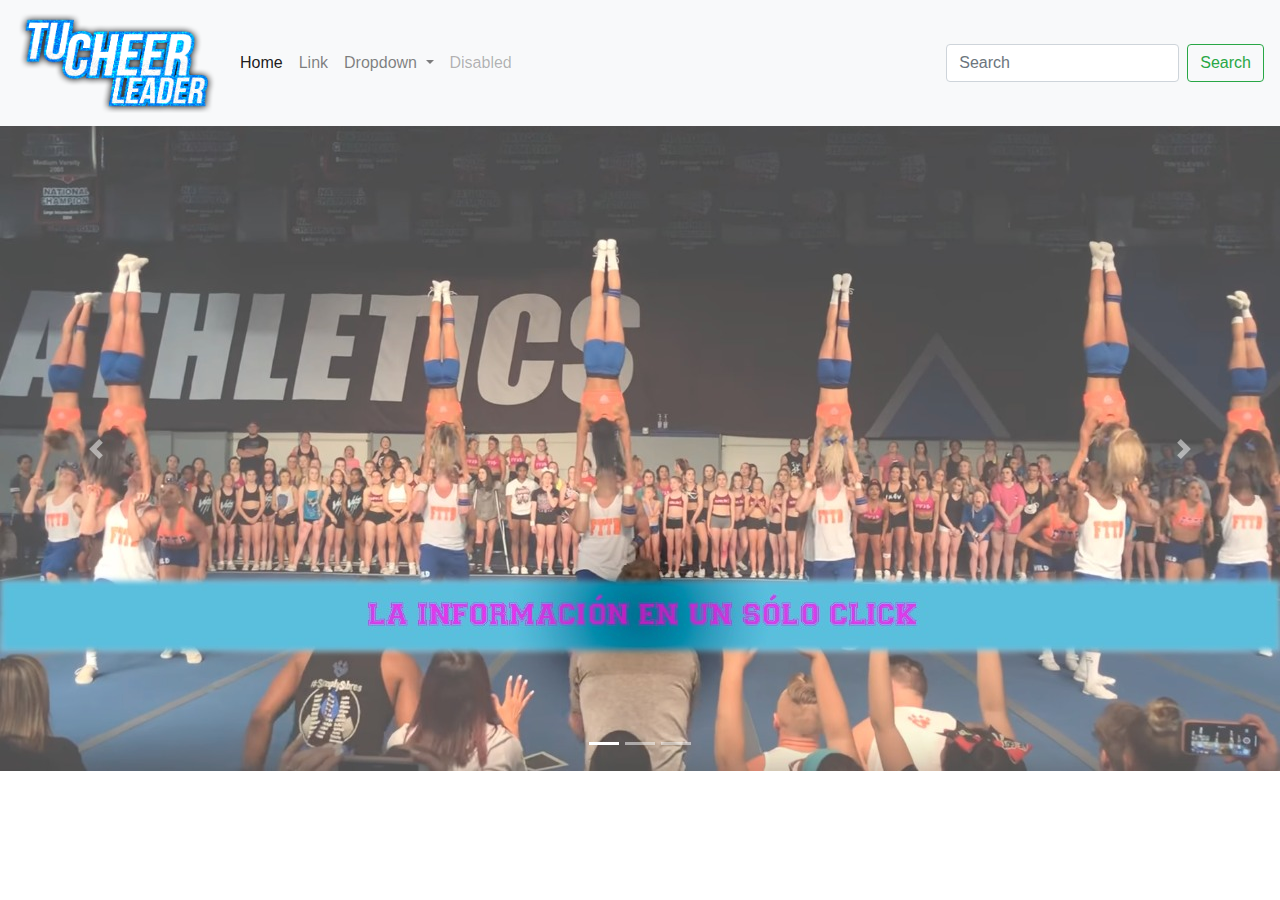
<file: index.html>
<!doctype html>
<html lang="en">
<head>
    <!-- Required meta tags -->
    <meta charset="utf-8">
    <meta name="viewport" content="width=device-width, initial-scale=1, shrink-to-fit=no">
    <!-- Bootstrap CSS -->
   <link rel="stylesheet" href="css/bootstrap.css">
   <link rel="shortcut icon" href="img/27534.png">
    <title>Sistema Gestion Partidas | Atoi Solutions</title>
</head>

<body>

<nav class="navbar navbar-expand-lg navbar-light bg-light">
    <a class="navbar-brand" href="#"><img src="img/logo.png" width="200" height="100" class="d-inline-block align-top" alt=""></a>
    <button class="navbar-toggler" type="button" data-toggle="collapse" data-target="#navbarSupportedContent" aria-controls="navbarSupportedContent"
        aria-expanded="false" aria-label="Toggle navigation">
        <span class="navbar-toggler-icon"></span>
    </button>

    <div class="collapse navbar-collapse" id="navbarSupportedContent">
        <ul class="navbar-nav mr-auto">
            <li class="nav-item active">
                <a class="nav-link" href="#">Home
                    <span class="sr-only">(current)</span>
                </a>
            </li>
            <li class="nav-item">
                <a class="nav-link" href="#">Link</a>
            </li>
            <li class="nav-item dropdown">
                <a class="nav-link dropdown-toggle" href="#" id="navbarDropdown" role="button" data-toggle="dropdown" aria-haspopup="true"
                    aria-expanded="false">
                    Dropdown
                </a>
                <div class="dropdown-menu" aria-labelledby="navbarDropdown">
                    <a class="dropdown-item" href="#">Action</a>
                    <a class="dropdown-item" href="#">Another action</a>
                    <div class="dropdown-divider"></div>
                    <a class="dropdown-item" href="#">Something else here</a>
                </div>
            </li>
            <li class="nav-item">
                <a class="nav-link disabled" href="#">Disabled</a>
            </li>
        </ul>
        <form class="form-inline my-2 my-lg-0">
            <input class="form-control mr-sm-2" type="search" placeholder="Search" aria-label="Search">
            <button class="btn btn-outline-success my-2 my-sm-0" type="submit">Search</button>
        </form>
    </div>
</nav>


        <div id="carouselExampleIndicators" class="carousel slide" data-ride="carousel">
        <ol class="carousel-indicators">
            <li data-target="#carouselExampleIndicators" data-slide-to="0" class="active"></li>
            <li data-target="#carouselExampleIndicators" data-slide-to="1"></li>
            <li data-target="#carouselExampleIndicators" data-slide-to="2"></li>
        </ol>
        <div class="carousel-inner">
            <div class="carousel-item active">
            <img class="d-block w-100" src="img/WhatsApp Image 2018-08-02 at 12.09.14 PM.jpeg" alt="First slide">
            </div>
            <div class="carousel-item">
            <img class="d-block w-100" src="img/j2.jpg" alt="Second slide">
            </div>
            <div class="carousel-item">
            <img class="d-block w-100" src="img/WhatsApp Image 2018-08-02 at 12.09.14 PM.jpeg" alt="Third slide">
            </div>
        </div>
        <a class="carousel-control-prev" href="#carouselExampleIndicators" role="button" data-slide="prev">
            <span class="carousel-control-prev-icon" aria-hidden="true"></span>
            <span class="sr-only">Previous</span>
        </a>
        <a class="carousel-control-next" href="#carouselExampleIndicators" role="button" data-slide="next">
            <span class="carousel-control-next-icon" aria-hidden="true"></span>
            <span class="sr-only">Next</span>
        </a>
        </div>
    


    <!-- Optional JavaScript -->
    <!-- jQuery first, then Popper.js, then Bootstrap JS -->
    <script src="https://code.jquery.com/jquery-3.3.1.slim.min.js" integrity="sha384-q8i/X+965DzO0rT7abK41JStQIAqVgRVzpbzo5smXKp4YfRvH+8abtTE1Pi6jizo"
        crossorigin="anonymous"></script>
    <script src="https://cdnjs.cloudflare.com/ajax/libs/popper.js/1.14.3/umd/popper.min.js" integrity="sha384-ZMP7rVo3mIykV+2+9J3UJ46jBk0WLaUAdn689aCwoqbBJiSnjAK/l8WvCWPIPm49"
        crossorigin="anonymous"></script>
    <script src="js/bootstrap.min.js" ></script>
    <script src="js/bootstrap.js"></script>
</body>

</html>
</file>
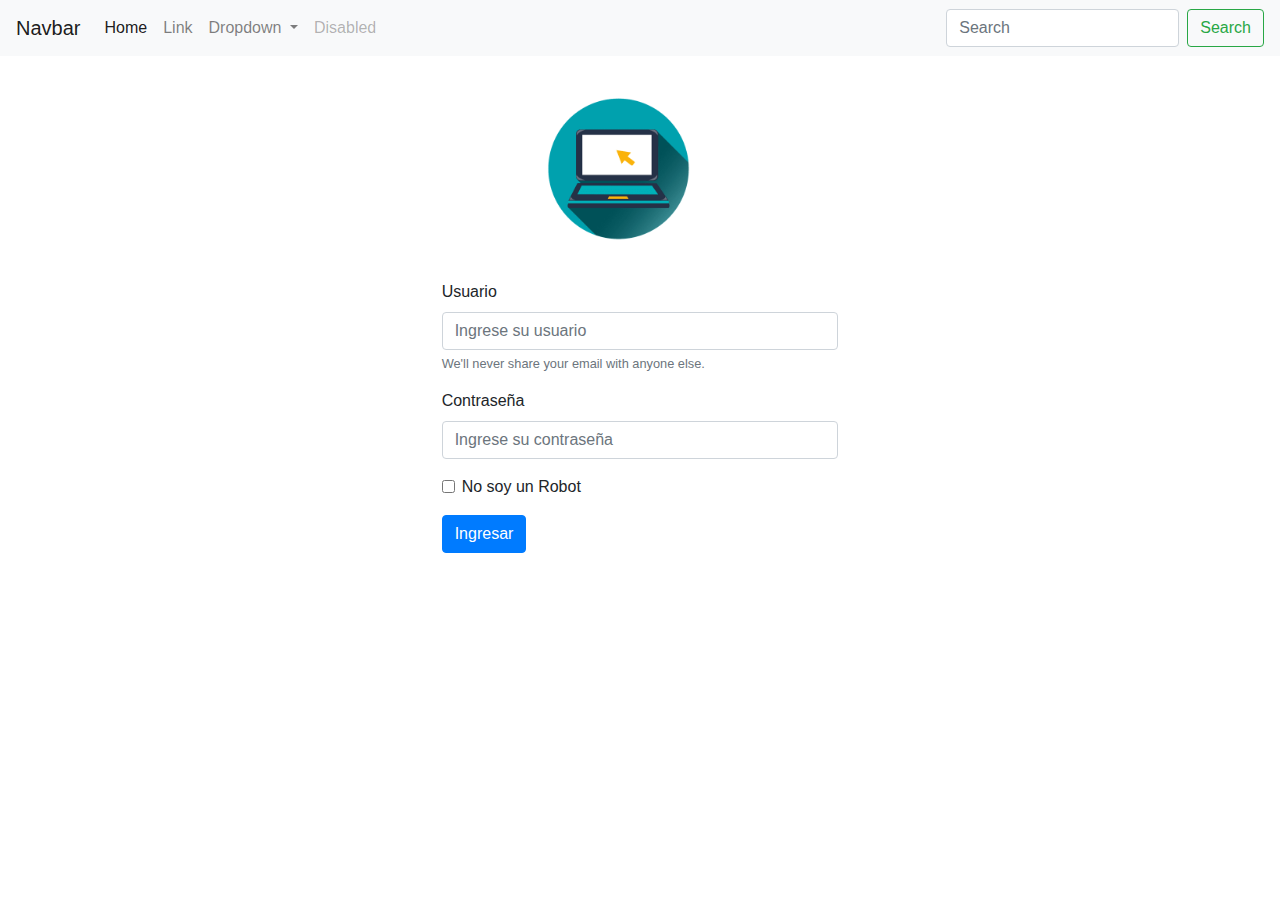
<file: login.html>
<!doctype html>
<html lang="en">
<head>
    <!-- Required meta tags -->
    <meta charset="utf-8">
    <meta name="viewport" content="width=device-width, initial-scale=1, shrink-to-fit=no">
    <!-- Bootstrap CSS -->
   <link rel="stylesheet" href="css/bootstrap.css">
   <link rel="shortcut icon" href="img/27534.png">
    <title>Sistema Gestion Partidas | Atoi Solutions</title>
</head>

<body>

<nav class="navbar navbar-expand-lg navbar-light bg-light">
    <a class="navbar-brand" href="#">Navbar</a>
    <button class="navbar-toggler" type="button" data-toggle="collapse" data-target="#navbarSupportedContent" aria-controls="navbarSupportedContent"
        aria-expanded="false" aria-label="Toggle navigation">
        <span class="navbar-toggler-icon"></span>
    </button>

    <div class="collapse navbar-collapse" id="navbarSupportedContent">
        <ul class="navbar-nav mr-auto">
            <li class="nav-item active">
                <a class="nav-link" href="#">Home
                    <span class="sr-only">(current)</span>
                </a>
            </li>
            <li class="nav-item">
                <a class="nav-link" href="#">Link</a>
            </li>
            <li class="nav-item dropdown">
                <a class="nav-link dropdown-toggle" href="#" id="navbarDropdown" role="button" data-toggle="dropdown" aria-haspopup="true"
                    aria-expanded="false">
                    Dropdown
                </a>
                <div class="dropdown-menu" aria-labelledby="navbarDropdown">
                    <a class="dropdown-item" href="#">Action</a>
                    <a class="dropdown-item" href="#">Another action</a>
                    <div class="dropdown-divider"></div>
                    <a class="dropdown-item" href="#">Something else here</a>
                </div>
            </li>
            <li class="nav-item">
                <a class="nav-link disabled" href="#">Disabled</a>
            </li>
        </ul>
        <form class="form-inline my-2 my-lg-0">
            <input class="form-control mr-sm-2" type="search" placeholder="Search" aria-label="Search">
            <button class="btn btn-outline-success my-2 my-sm-0" type="submit">Search</button>
        </form>
    </div>
</nav>
<br>
<div class="container-fluid">
<div class="row">
<!-- Login Acceso -->
<div class=" col-md-4 col-sm-4 col-xs-12 "></div>
<div class=" col-md-4 col-sm-4 col-xs-12 ">
    <img id="imagenlogin" src="img/img1.png" width="200" height="200" alt="">
    <form class=>
       
    <div class="form-group">
        <label for="exampleInputEmail1">Usuario</label>
        <input type="email" class="form-control" id="exampleInputEmail1" aria-describedby="emailHelp" placeholder="Ingrese su usuario">
        <small id="emailHelp" class="form-text text-muted">We'll never share your email with anyone else.</small>
    </div>
    <div class="form-group">
        <label for="exampleInputPassword1">Contraseña</label>
        <input type="password" class="form-control" id="exampleInputPassword1" placeholder="Ingrese su contraseña">
    </div>
    <div class="form-group form-check">
        <input type="checkbox" class="form-check-input" id="exampleCheck1">
        <label class="form-check-label" for="exampleCheck1">No soy un Robot</label>
    </div>
    <button type="submit" class="btn btn-primary">Ingresar</button>
</form>
</div>  
<div class=" col-md-4 col-sm-4 col-xs-12 "></div>
</div>
</div>
<!-- Login Acceso -->

    <!-- Optional JavaScript -->
    <!-- jQuery first, then Popper.js, then Bootstrap JS -->
    <script src="https://code.jquery.com/jquery-3.3.1.slim.min.js" integrity="sha384-q8i/X+965DzO0rT7abK41JStQIAqVgRVzpbzo5smXKp4YfRvH+8abtTE1Pi6jizo"
        crossorigin="anonymous"></script>
    <script src="https://cdnjs.cloudflare.com/ajax/libs/popper.js/1.14.3/umd/popper.min.js" integrity="sha384-ZMP7rVo3mIykV+2+9J3UJ46jBk0WLaUAdn689aCwoqbBJiSnjAK/l8WvCWPIPm49"
        crossorigin="anonymous"></script>
    <script src="js/bootstrap.min.js" ></script>
</body>

</html>
</file>
